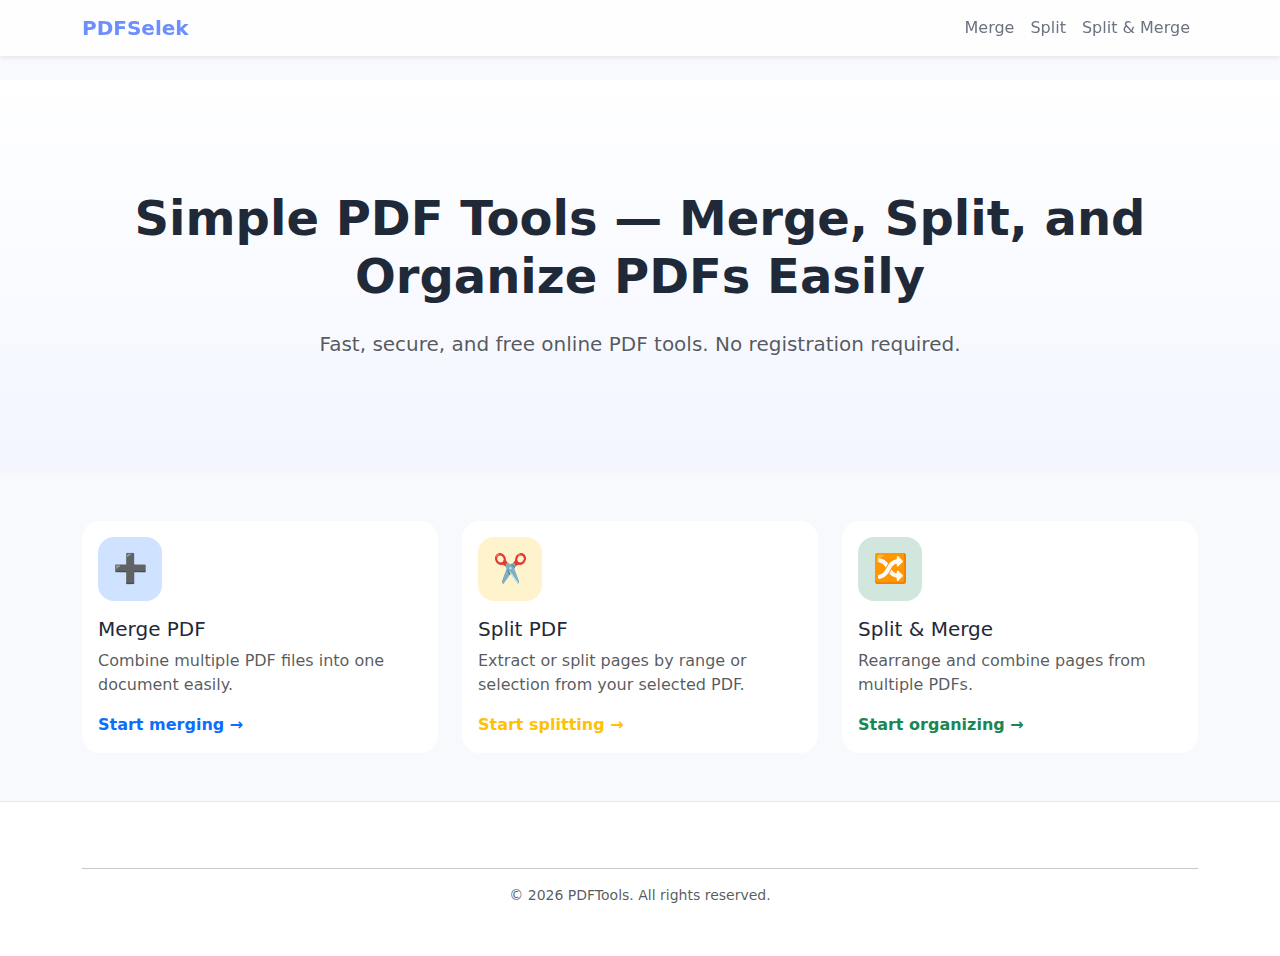
<file: index.html>
<!DOCTYPE html>
<html lang="en">
<head>
  <meta charset="UTF-8">
  <title>PDF Selek</title>
  <meta name="viewport" content="width=device-width, initial-scale=1">

  <!-- Bootstrap 5 -->
  <link href="https://cdn.jsdelivr.net/npm/bootstrap@5.3.2/dist/css/bootstrap.min.css" rel="stylesheet">

  <link rel="stylesheet" href="style.css">
</head>
<body>

<nav class="navbar navbar-expand-lg fixed-top shadow-sm">
  <div class="container">
    <a class="navbar-brand fw-bold" href="#">PDFSelek</a>

    <button class="navbar-toggler" type="button" data-bs-toggle="collapse" data-bs-target="#navMenu">
      <span class="navbar-toggler-icon"></span>
    </button>

    <div class="collapse navbar-collapse" id="navMenu">
      <ul class="navbar-nav ms-auto mb-2 mb-lg-0">
        <li class="nav-item"><a class="nav-link" href="merge.html">Merge</a></li>
        <li class="nav-item"><a class="nav-link" href="split.html">Split</a></li>
        <li class="nav-item"><a class="nav-link" href="split-and-merge.html">Split & Merge</a></li>
      </ul>
    </div>
  </div>
</nav>

<!-- Spacer for fixed navbar -->
<div style="height: 80px;"></div>

<!-- ================= HERO SECTION ================= -->
<section class="hero-section text-center">
  <div class="container">
    <h1 class="fw-bold display-5 mb-4">
      Simple PDF Tools — Merge, Split, and Organize PDFs Easily
    </h1>
    <p class="lead text-muted mb-4">
      Fast, secure, and free online PDF tools. No registration required.
    </p>
  </div>
</section>

<!-- ================= FEATURES ================= -->
<section class="py-5">
  <div class="container">
    <div class="row g-4">

      <div class="col-md-4">
        <a href="merge.html" class="card feature-card h-100">
          <div class="card-body">
            <div class="icon bg-primary-subtle text-primary">➕</div>
            <h5 class="card-title mt-3">Merge PDF</h5>
            <p class="card-text text-muted">
              Combine multiple PDF files into one document easily.
            </p>
            <span class="text-primary fw-semibold">Start merging →</span>
          </div>
        </a>
      </div>

      <div class="col-md-4">
        <a href="split.html" class="card feature-card h-100">
          <div class="card-body">
            <div class="icon bg-warning-subtle text-success">✂️</div>
            <h5 class="card-title mt-3">Split PDF</h5>
            <p class="card-text text-muted">
              Extract or split pages by range or selection from your selected PDF.
            </p>
            <span class="fw-semibold text-warning">Start splitting →</span>
          </div>
        </a>
      </div>

      <div class="col-md-4">
        <a href="split-and-merge.html" class="card feature-card h-100">
          <div class="card-body">
            <div class="icon bg-success-subtle text-success">🔀</div>
            <h5 class="card-title mt-3">Split & Merge</h5>
            <p class="card-text text-muted">
              Rearrange and combine pages from multiple PDFs.
            </p>
            <span class="fw-semibold text-success">Start organizing →</span>
          </div>
        </a>
      </div>

    </div>
  </div>
</section>

<!-- ================= FOOTER ================= -->
<footer class="footer">
  <div class="container">
    <hr>
    <p class="text-center text-muted small mb-0">
      © 2026 PDFTools. All rights reserved.
    </p>
  </div>
</footer>

<!-- Bootstrap JS -->
<script src="https://cdn.jsdelivr.net/npm/bootstrap@5.3.2/dist/js/bootstrap.bundle.min.js"></script>
<script src="script.js"></script>
<script>
</script>
</body>
</html>
</file>
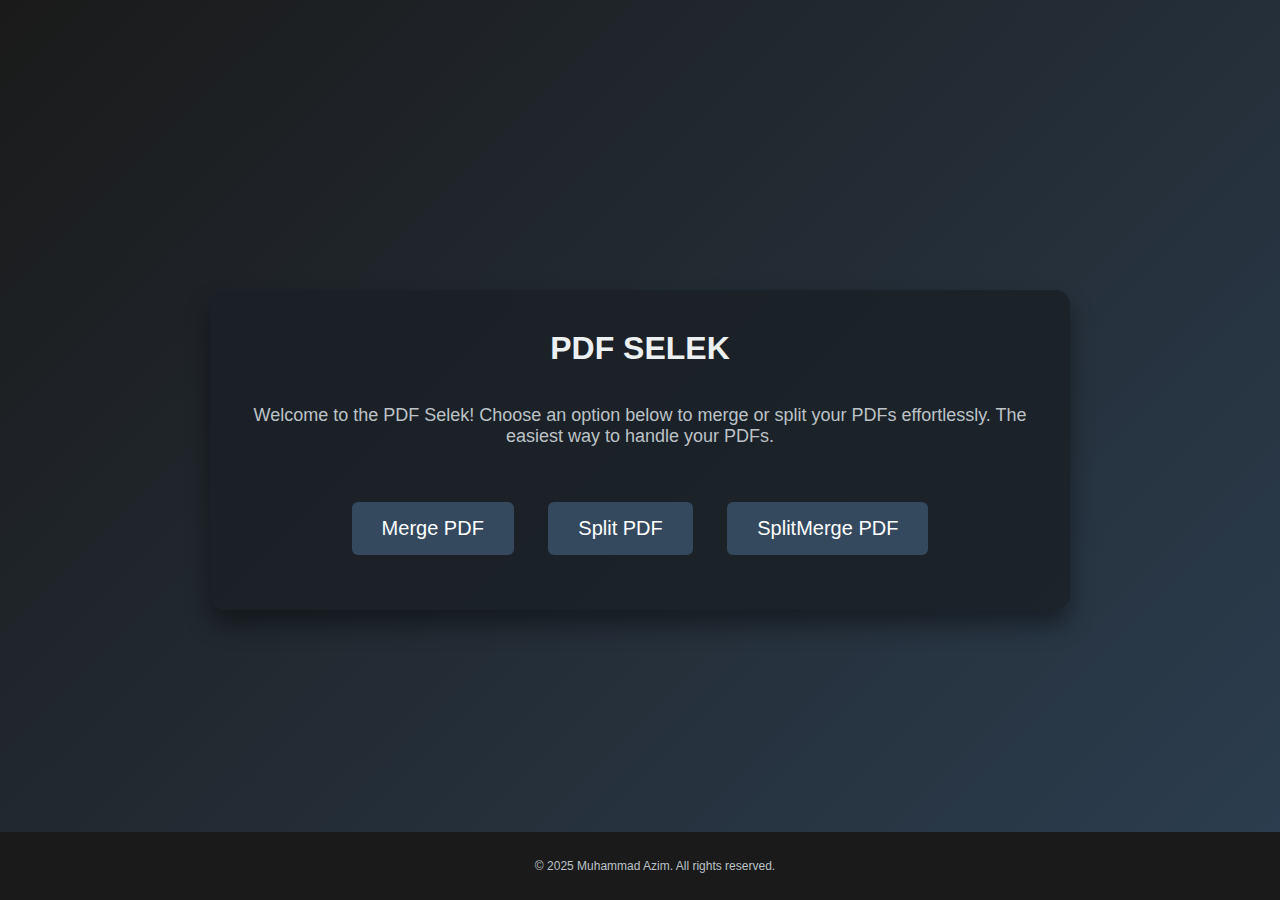
<file: pdf/index.html>
<!DOCTYPE html>
<html lang="en">
<head>
  <meta charset="UTF-8">
  <meta name="viewport" content="width=device-width, initial-scale=1.0">
  <title>PDF Selek</title>
  <style>
body, html {
  margin: 0;
  padding: 0;
  height: 100%; /* Ensure the body and html take the full viewport height */
  overflow: hidden; /* Prevent scrolling */
  box-sizing: border-box; /* Include padding/border in width/height */
}

body {
  font-family: Arial, sans-serif;
  display: flex;
  justify-content: center;
  align-items: center;
  height: 100%; /* Ensure body takes up the full height */
  background: linear-gradient(135deg, #1a1a1a, #2c3e50); /* Dark gradient background */
  color: #ecf0f1; /* Light text color */
  flex-direction: column;
}

.container {
  text-align: center;
  background: rgba(26, 32, 38, 0.85); /* Semi-transparent dark background */
  padding: 40px 30px;
  border-radius: 15px;
  box-shadow: 0 15px 25px rgba(0, 0, 0, 0.4); /* Darker shadow */
  width: 90%;
  max-width: 800px;
  display: flex;
  flex-direction: column;
  justify-content: center;
}

.header {
  font-size: 32px;
  font-weight: 700;
  margin-bottom: 20px;
  color: #ecf0f1;
  text-transform: uppercase;
}

.intro-text {
  font-size: 18px;
  color: #bdc3c7;
  margin-bottom: 40px;
}

.link-button {
  display: inline-block;
  background-color: #34495e; /* Darker blue-grey for buttons */
  color: white;
  padding: 15px 30px;
  border-radius: 6px;
  font-size: 20px;
  text-decoration: none;
  margin: 15px;
  transition: all 0.3s ease;
  transform: scale(1);
}

.link-button:hover {
  background-color: #1abc9c; /* Teal color on hover */
  transform: scale(1.05); /* Slight scale on hover */
}

.link-button:active {
  transform: scale(1.02); /* Slight shrink on click */
}

.footer {
  text-align: center;
  color: #bdc3c7;
  font-size: 12px;
  margin-top: 20px;
  padding: 15px;
  background-color: #1a1a1a;
  width: 100%;
  position: fixed;
  bottom: 0;
  left: 0;
}

@media (max-width: 768px) {
  .container {
    width: 80%; /* Adjust container width on smaller screens */
  }

  .header {
    font-size: 28px;
  }

  .link-button {
    font-size: 15px;
    padding: 12px 25px;
  }
}

  </style>
</head>
<body>

  <div class="container">
    <div class="header">
      PDF Selek
    </div>
    <p class="intro-text">Welcome to the PDF Selek! Choose an option below to merge or split your PDFs effortlessly. The easiest way to handle your PDFs.</p>

    <div>
      <a href="merge.html" class="link-button">Merge PDF</a>
      <a href="split.html" class="link-button">Split PDF</a>
      <a href="mergesplit.html" class="link-button">SplitMerge PDF</a>
    </div>
  </div>

  <div class="footer">
    <p>&copy; 2025 Muhammad Azim. All rights reserved.</p>
  </div>
</body>
</html>
</file>
<file: style.css>
/* ================= GLOBAL ================= */
body {
  font-family: system-ui, -apple-system, BlinkMacSystemFont, sans-serif;
  background: #f7f9fc;
  color: #1f2937;
}

/* ================= HERO ================= */
.hero-section {
  padding: 110px 0 90px;
  background: linear-gradient(
    180deg,
    #ffffff 0%,
    #f3f6ff 100%
  );
}

.hero-section h1 {
  color: #1f2937;
}

.hero-section p {
  color: #6b7280;
}

/* Primary Button */
.btn-primary {
  background-color: #6c8eff;
  border: none;
  padding: 14px 34px;
  border-radius: 12px;
}

.btn-primary:hover {
  background-color: #5a7df5;
  transform: translateY(-2px);
  box-shadow: 0 12px 30px rgba(108, 142, 255, 0.35);
}

/* ================= FEATURE CARDS ================= */
.feature-card {
  text-decoration: none;
  border: none;
  border-radius: 18px;
  background: #ffffff;
  transition: all 0.35s ease;
}

.feature-card:hover {
  transform: translateY(-6px);
  box-shadow: 0 30px 60px rgba(0, 0, 0, 0.08);
}

.feature-card .card-title {
  color: #1f2937;
}

.feature-card .card-text {
  color: #6b7280;
}

/* Icons */
.icon {
  width: 64px;
  height: 64px;
  border-radius: 16px;
  font-size: 28px;
  display: flex;
  align-items: center;
  justify-content: center;
}

/* Soft Icon Colors */
.icon-blue {
  background: #eef2ff;
  color: #6c8eff;
}

.icon-purple {
  background: #f3f0ff;
  color: #9b8afb;
}

.icon-green {
  background: #eafaf4;
  color: #7ed6b2;
}

/* ================= TRUST ================= */
.trust-icon {
  width: 86px;
  height: 86px;
  background: #eef4ff;
  border-radius: 50%;
  font-size: 34px;
  display: flex;
  align-items: center;
  justify-content: center;
  margin: auto;
  color: #6c8eff;
}

.bg-light {
  background-color: #f7f9fc !important;
}

/* ================= NAVBAR ================= */
.navbar {
  background: rgba(255, 255, 255, 0.85) !important;
  backdrop-filter: blur(8px);
}

.navbar-brand {
  color: #6c8eff !important;
}

.nav-link {
  color: #6b7280 !important;
  font-weight: 500;
}

.nav-link:hover {
  color: #6c8eff !important;
}

/* ================= FOOTER ================= */
.footer {
  background: #ffffff;
  border-top: 1px solid #e5e7eb;
  padding: 50px 0;
}

.footer h5,
.footer h6 {
  color: #1f2937;
}

.footer a {
  color: #6b7280;
  text-decoration: none;
}

.footer a:hover {
  color: #6c8eff;
}

/* ================= RESPONSIVE ================= */
@media (max-width: 768px) {
  .hero-section {
    padding: 90px 0 70px;
  }
}


/* ================= Merge Page ================= */
/* Upload Box */
.upload-box {
  background: #ffffff;
  border: 2px dashed #dbe4ff;
  border-radius: 20px;
  padding: 60px 20px;
}

.upload-inner {
  max-width: 420px;
  margin: auto;
}

.upload-icon {
  font-size: 48px;
}

/* Preview Grid */
.preview-grid {
  display: grid;
  grid-template-columns: repeat(auto-fill, minmax(160px, 1fr));
  gap: 20px;
}

.pdf-preview {
  background: #ffffff;
  border-radius: 14px;
  padding: 12px;
  box-shadow: 0 12px 30px rgba(0,0,0,0.08);
  display: flex;
  flex-direction: column;
  height: 100%;
}

.pdf-preview canvas {
  width: 100%;
  border-radius: 10px;
  margin-bottom: 10px;
  flex-grow: 1;   /* 🔥 Push controls to bottom */
}

.controls {
  display: flex;
  justify-content: space-between;
  align-items: center;
  margin-top: auto; /* 🔥 Forces it to bottom */
}


.controls button {
  border: none;
  background: #eef2ff;
  color: #6c8eff;
  padding: 6px 12px;
  border-radius: 8px;
  font-weight: 600;
}

.controls button:hover {
  background: #6c8eff;
  color: white;
}

/* Help */
.help-box {
  background: #eef4ff;
  border-radius: 16px;
  padding: 20px;
}

.preview-grid {
  align-items: stretch;
}

.upload-box.dragover {
  border-color: #6f7cff;
  background: #f2f4ff;
  transform: scale(1.02);
}



/* ================= SPLIT PDF PAGE ================= */

/* Upload box */
.upload-box {
  border: 2px dashed #d1d5db;
  border-radius: 16px;
  padding: 60px 30px;
  background: #ffffff;
  transition: all 0.3s ease;
}

.upload-box:hover {
  border-color: #7c6ff1;
  background: #f6f7ff;
}

/* ================= PDF PREVIEW GRID ================= */

#pdfViewer {
  display: grid;
  grid-template-columns: repeat(3, 1fr);
  gap: 16px;

  max-height: 300px;          /* internal scroll container */
  overflow-y: auto;
  padding: 16px;

  background: #f8f9fc;
  border-radius: 16px;
  border: 1px solid #e5e7eb;
}

/* Individual page container */
.page-container {
  background: #ffffff;
  border-radius: 14px;
  padding: 10px;
  text-align: center;

  cursor: pointer;
  transition: all 0.25s ease;

  box-shadow: 0 6px 16px rgba(0, 0, 0, 0.08);
}

.page-container:hover {
  transform: translateY(-4px);
  box-shadow: 0 12px 28px rgba(0, 0, 0, 0.12);
}

/* PDF page image */
.page-container img {
  width: 100%;
  height: auto;
  max-height: 220px;          /* keeps thumbnails uniform */
  object-fit: contain;
  border-radius: 10px;
}

/* Page number */
.page-number {
  margin-top: 8px;
  font-size: 14px;
  font-weight: 500;
  color: #6b7280;
}

/* Selected page */
.page-container.selected {
  outline: 3px solid #7c6ff1;
  background: #f3f4ff;
}

/* ================= SPLIT OPTIONS ================= */

.split-card {
  border-radius: 16px;
  background: #ffffff;
  box-shadow: 0 10px 25px rgba(0, 0, 0, 0.08);
}

/* Status message */
#status {
  font-size: 15px;
  font-weight: 500;
}

/* Loading text */
#loadingMessage {
  font-size: 16px;
  font-weight: 500;
}

.upload-box.dragover {
  border-color: #7c6ff1;
  background: #f3f4ff;
}


/* ================= RESPONSIVE ================= */

/* Tablet */
@media (max-width: 992px) {
  #pdfViewer {
    grid-template-columns: repeat(2, 1fr);
    max-height: 500px;
  }
}

/* Mobile */
@media (max-width: 576px) {
  .upload-box {
    padding: 40px 20px;
  }

  #pdfViewer {
    grid-template-columns: 1fr;
    max-height: 420px;
  }
}

/* Split & Merge Page Specific Styles */
/* Upload box */
.upload-box {
  border: 2px dashed #d1d5db;
  border-radius: 16px;
  padding: 60px 30px;
  background: #ffffff;
  transition: all 0.3s ease;
}

.upload-box:hover {
  border-color: #28a745;
  background: #f1fdf6;
}

.upload-icon {
  font-size: 48px;
}

/* PDF preview card */
.pdf-preview {
  position: relative;
  background: #ffffff;
  border-radius: 16px;
  padding: 16px;
  text-align: center;
  box-shadow: 0 10px 25px rgba(0, 0, 0, 0.08);
  cursor: pointer;
  transition: all 0.25s ease;
}

.pdf-preview:hover {
  transform: translateY(-4px);
  box-shadow: 0 14px 30px rgba(0, 0, 0, 0.12);
}

.pdf-preview canvas {
  width: 100%;
  border-radius: 10px;
}

/* Move controls */
.controls {
  position: absolute;
  bottom: 10px;
  left: 50%;
  transform: translateX(-50%);
  display: flex;
  gap: 8px;
}

.controls button {
  border: none;
  background: #28a745;
  color: white;
  padding: 6px 10px;
  border-radius: 8px;
  cursor: pointer;
}

/* Split pages */
.page-card {
  background: #ffffff;
  border-radius: 12px;
  padding: 12px;
  text-align: center;
  border: 2px solid #e5e7eb;
  cursor: pointer;
  transition: all 0.2s ease;
}

.page-card:hover {
  background: #f3fdf7;
}

.page-card.selected {
  border-color: #28a745;
  background: #eafaf1;
}

/* Responsive */
@media (max-width: 576px) {
  .upload-box {
    padding: 40px 20px;
  }
}

/* ================= FILE INPUT ================= */

.help-icon {
  background: linear-gradient(135deg, #7c6ff1, #4ade80); /* Purple to Green gradient */
  color: #fff;
  font-weight: bold;
  font-size: 1.2rem;
  border: none;
  border-radius: 50%;
  width: 36px;
  height: 36px;
  display: flex;
  align-items: center;
  justify-content: center;
  cursor: pointer;
  transition: all 0.3s ease;
  box-shadow: 0 4px 12px rgba(0, 0, 0, 0.2);
}

.help-icon:hover {
  transform: scale(1.2);
  box-shadow: 0 8px 20px rgba(0, 0, 0, 0.3);
}
</file>
